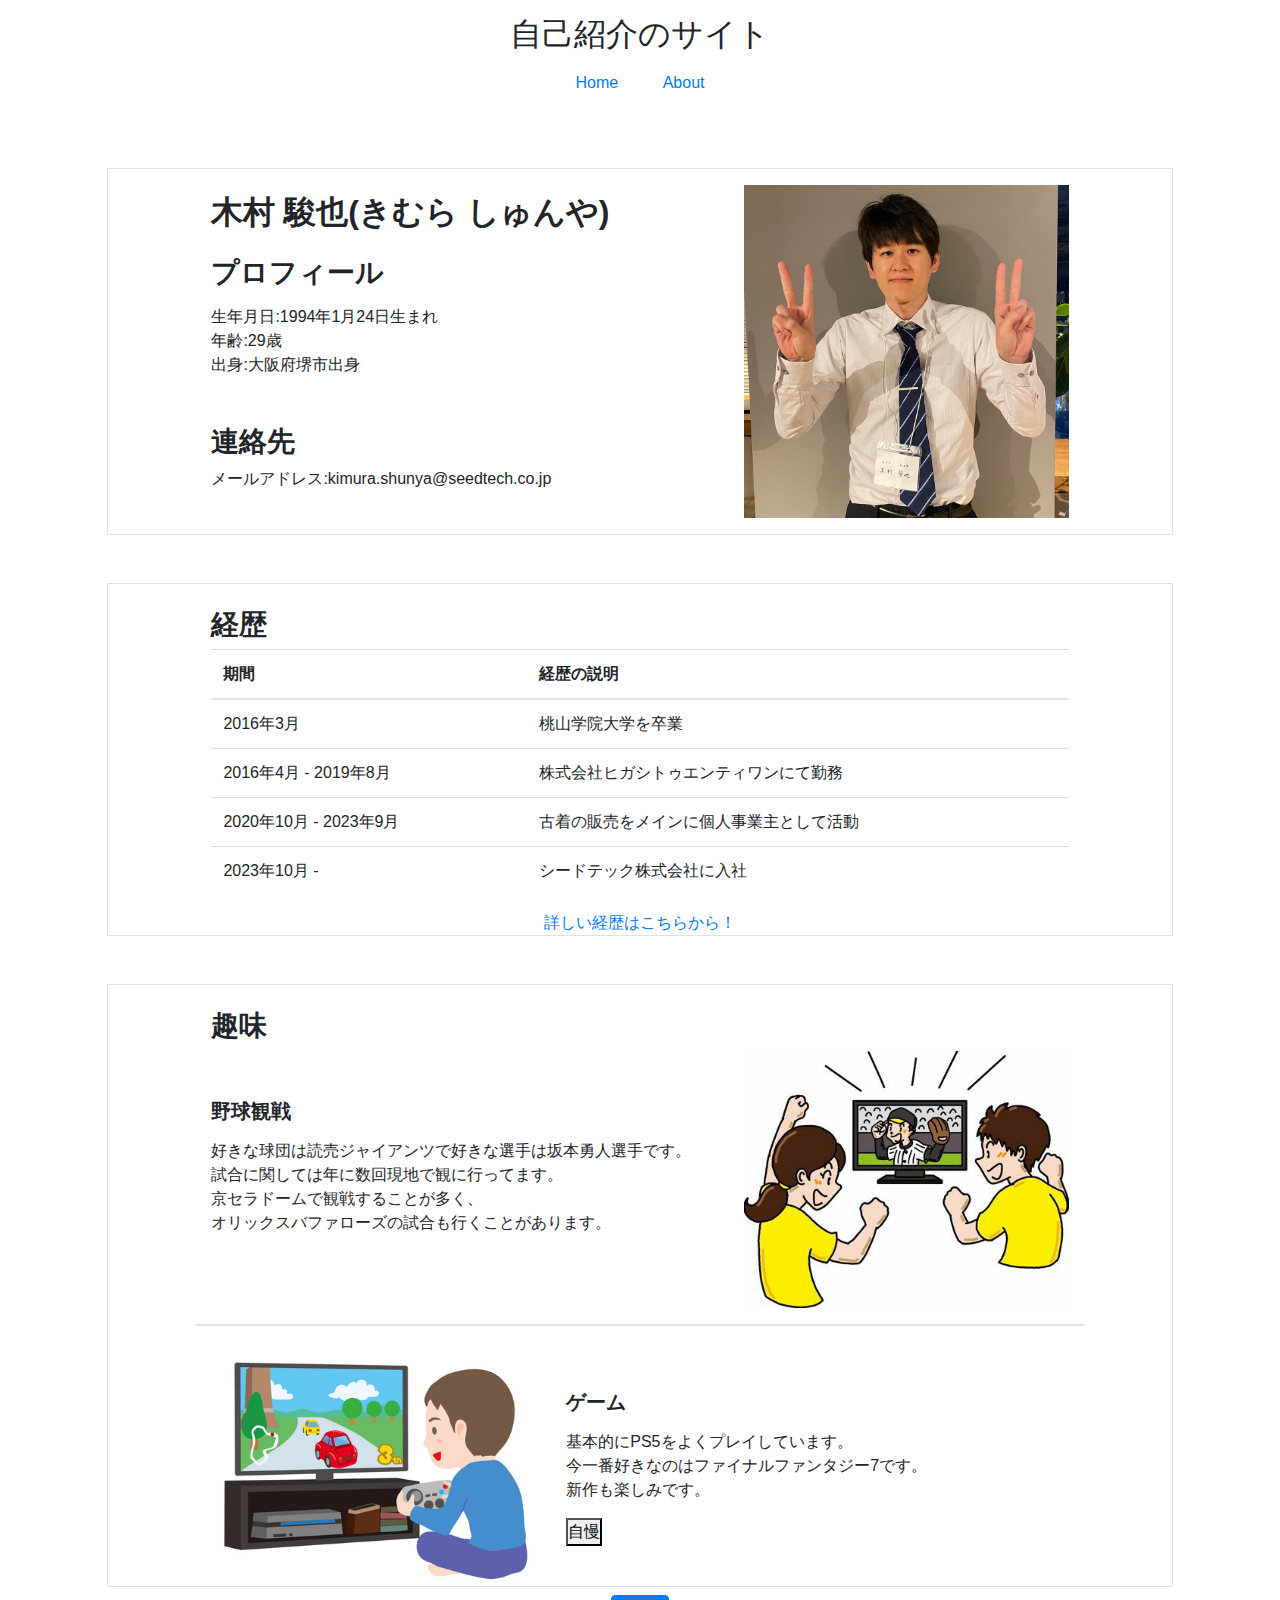
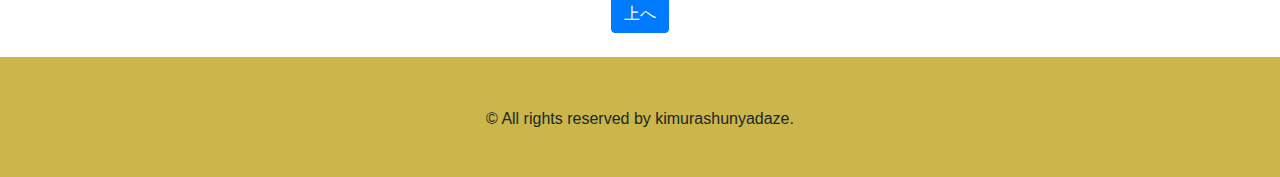
<file: index.html>
<!DOCTYPE html>
<html lang="en">
<head>
    <meta charset="UTF-8">
    <meta name="viewport" content="width=device-width, initial-scale=1.0">
    <title>Document</title>
    <link rel="stylesheet" href="./style.css">
    <link rel="stylesheet" href="https://stackpath.bootstrapcdn.com/bootstrap/4.3.1/css/bootstrap.min.css" integrity="sha384-ggOyR0iXCbMQv3Xipma34MD+dH/1fQ784/j6cY/iJTQUOhcWr7x9JvoRxT2MZw1T" crossorigin="anonymous">
    <link rel="icon" href="./ファビコン.jpeg">
</head>
<body>
    <!-- header -->
<header>
    <h1 class="headline">
      <a class="title">自己紹介のサイト</a>
    </h1>
    <ul class="nav-list">
      <li class="nav-list-item">
        <a href="./index.html" class="text-primary">Home</a>
      </li>
      <li class="nav-list-item"><a href="./show.html" class="text-primary">About</a></li>
    </ul>
  </header>

    <div class="container mt-5 col-md-10">
        <div class="row justify-content-center border">
        <div class="col-md-6">
            <h2 class="mt-4"><strong>木村 駿也(きむら しゅんや)</strong></h2>
            <ul class="mt-4"><h3 class="mb-3"><strong>プロフィール</strong></h3>
                <li>生年月日:1994年1月24日生まれ</li>
                <li>年齢:29歳</li>
                <li>出身:大阪府堺市出身</li>
            </ul>
            <ul class="mt-5 mb-3"><h3><strong>連絡先</strong></h3>
                <li>メールアドレス:kimura.shunya@seedtech.co.jp</li>
            </ul>
        </div>
        <div class="col-md-4">
            <img src="./顔写真.png" class="img-fluid mt-3 mb-3" alt="顔写真">
        </div>
        </div>

        <div class="row justify-content-center mt-5 border">
            <div class="col-md-10">
            <h3 class="mt-4"><strong>経歴</strong></h3>
            <table class="table">
                <thead>
                    <tr>
                        <th>期間</th>
                        <th>経歴の説明</th>
                    </tr>
                </thead>
                <tbody>
                    <tr>
                        <td>2016年3月</td>
                        <td>桃山学院大学を卒業</td>
                    </tr>
                    <tr>
                        <td>2016年4月 - 2019年8月</td>
                        <td>株式会社ヒガシトゥエンティワンにて勤務</td>
                    </tr>
                    <tr>
                        <td>2020年10月 - 2023年9月</td>
                        <td>古着の販売をメインに個人事業主として活動</td>
                    </tr>
                    <tr>
                        <td>2023年10月 -</td>
                        <td>シードテック株式会社に入社</td>
                    </tr>
                </tbody>
            </table>
            <div class="text-center">
            <a href="./show.html" class="text-primary">詳しい経歴はこちらから！</a>
        </div>
        </div>
        </div>

        <div class="row justify-content-center mt-5 border">
            <div class="col-md-10 mt-4"><h3><strong>趣味</strong></h3></div>
            <div class="col-md-6">
                <h5 class="mb-3 mt-5"><strong>野球観戦</strong></h5>
                <p>好きな球団は読売ジャイアンツで好きな選手は坂本勇人選手です。<br>試合に関しては年に数回現地で観に行ってます。<br>京セラドームで観戦することが多く、<br>オリックスバファローズの試合も行くことがあります。</p>
            </div>
            <div class="col-md-4">
                <img id="myImage2" src="野球観戦.jpeg" class="img-fluid" onmouseover="changeImage2()" onmouseout="restoreImage2()">
            </div>
            <div class="col-md-10 border mt-3 mb-3"></div>
            <div class="col-md-4 order-md-1">
                <img id="myImage" src="ゲーム.jpeg" class="img-fluid" onmouseover="changeImage()" onmouseout="restoreImage()">
            </div>
            <div class="col-md-6 order-md-2 mb-4">
                <h5 class="mb-3 mt-5"><strong>ゲーム</strong></h5>
                <p>基本的にPS5をよくプレイしています。<br>今一番好きなのはファイナルファンタジー7です。<br>新作も楽しみです。</p><button id="action">自慢</button>
            </div>
        </div>
    </div>


    <div class="d-flex justify-content-center align-items-center mt-2">
        <button id="scrollToTopButton" class="btn btn-primary">上へ</button>
      </div>



    <!-- footer -->
  <footer class="mt-4">
    <p>© All rights reserved by kimurashunyadaze.</p>
   </footer>


     <script src="app.js"></script>



    <script src="https://code.jquery.com/jquery-3.3.1.slim.min.js" integrity="sha384-q8i/X+965DzO0rT7abK41JStQIAqVgRVzpbzo5smXKp4YfRvH+8abtTE1Pi6jizo" crossorigin="anonymous"></script>
    <script src="https://cdnjs.cloudflare.com/ajax/libs/popper.js/1.14.7/umd/popper.min.js" integrity="sha384-UO2eT0CpHqdSJQ6hJty5KVphtPhzWj9WO1clHTMGa3JDZwrnQq4sF86dIHNDz0W1" crossorigin="anonymous"></script>
    <script src="https://stackpath.bootstrapcdn.com/bootstrap/4.3.1/js/bootstrap.min.js" integrity="sha384-JjSmVgyd0p3pXB1rRibZUAYoIIy6OrQ6VrjIEaFf/nJGzIxFDsf4x0xIM+B07jRM" crossorigin="anonymous"></script> 
</body>
</html>
</file>
<file: style.css>
* {
    margin: 0;
    padding: 0;
}

header {
    width: 100%;
    padding: 15px 0;
    margin: 0 auto;
    text-align: center;
  }
  header .headline{
    font-size: 32px;
  }
  .nav-list {
    text-align: center;
    padding: 10px 0;
    margin: 0 auto;
  }
  .nav-list-item {
    list-style: none;
    display: inline-block;
    margin: 0 20px;
  }

ul {
    list-style-type: none;
}

footer {
    width: 100%;
    height: 120px; 
    text-align: center;
    padding: 50px 0;
    background-color: #cab64a;
  }
  .footer-text {
    color: #fff;
  }
</file>
